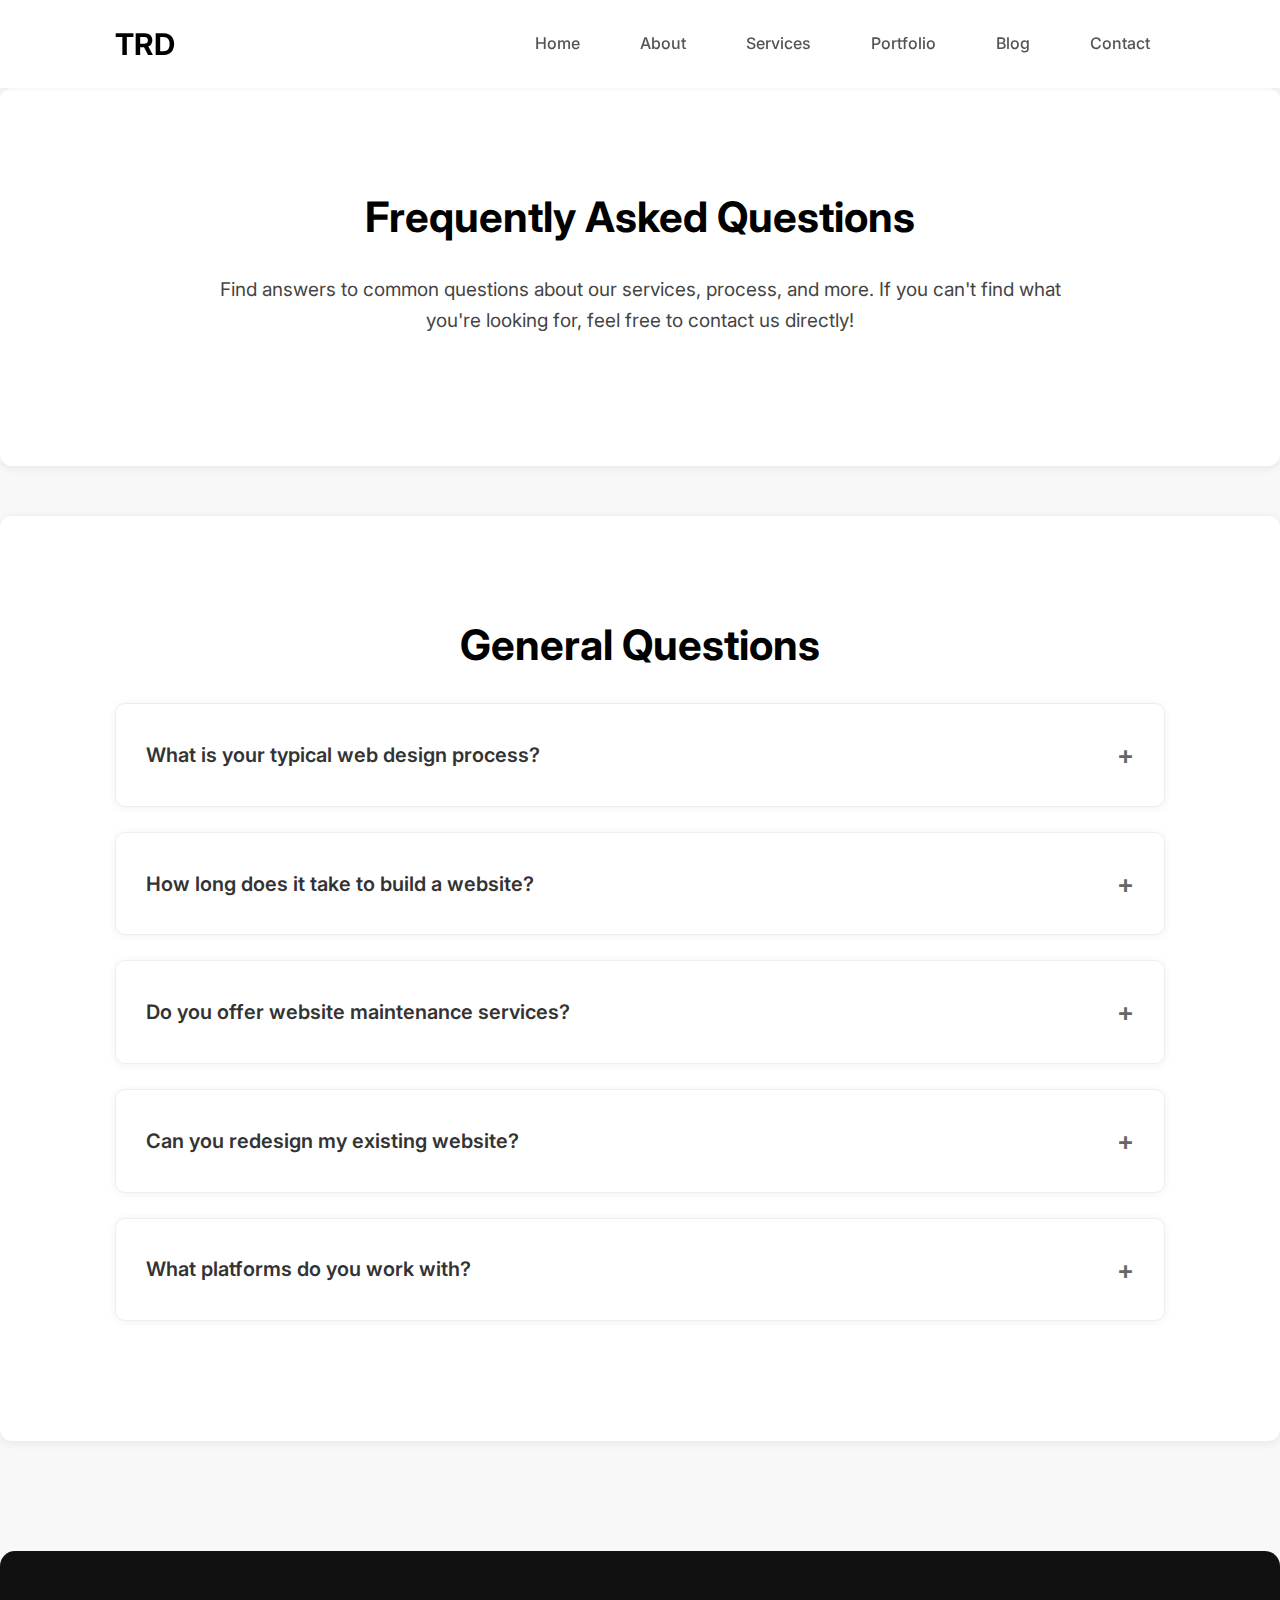
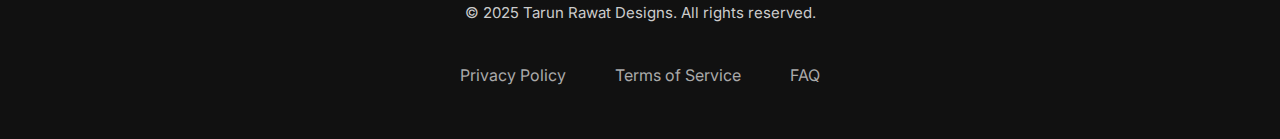
<file: FAQ.html>
<!DOCTYPE html>
<html lang="en">
<head>
    <meta charset="UTF-8">
    <meta name="viewport" content="width=device-width, initial-scale=1.0">
    <title>FAQ - Tarun Rawat Designs</title>
    <link rel="stylesheet" href="style.css">
    <link rel="icon" type="image/x-icon" href="https://mir-s3-cdn-cf.behance.net/team/138/7d0078533383.680af72595380.jpg">
</head>
<body>
    <header class="header">
        <div class="container">
            <a href="index.html" class="logo">TRD</a>
            <nav class="nav-menu">
                <ul>
                    <li><a href="index.html">Home</a></li>
                    <li><a href="about.html">About</a></li>
                    <li><a href="services.html">Services</a></li>
                    <li><a href="portfolio.html">Portfolio</a></li>
                    <li><a href="blog.html">Blog</a></li>
                    <li><a href="contact.html">Contact</a></li>
                </ul>
            </nav>
        </div>
    </header>

    <main>
        <section class="section">
            <div class="container">
                <h1>Frequently Asked Questions</h1>
                <p>Find answers to common questions about our services, process, and more. If you can't find what you're looking for, feel free to contact us directly!</p>
            </div>
        </section>

        <section class="section">
            <div class="container">
                <h2>General Questions</h2>
                <div class="faq-list">
                    <div class="faq-item">
                        <div class="faq-question" onclick="toggleFAQ(this)">What is your typical web design process?</div>
                        <div class="faq-answer">
                            Our process typically involves an initial consultation, proposal and agreement, design conceptualization, development, testing, launch, and post-launch support. We keep you involved at every stage.
                        </div>
                    </div>
                    <div class="faq-item">
                        <div class="faq-question" onclick="toggleFAQ(this)">How long does it take to build a website?</div>
                        <div class="faq-answer">
                            The timeline varies greatly depending on the complexity and scope of the project. A basic website might take 4-6 weeks, while a more complex e-commerce site could take 10-16 weeks or more. We provide an estimated timeline with your custom quote.
                        </div>
                    </div>
                    <div class="faq-item">
                        <div class="faq-question" onclick="toggleFAQ(this)">Do you offer website maintenance services?</div>
                        <div class="faq-answer">
                            Yes, we offer ongoing website maintenance and support packages to ensure your website remains secure, updated, and performs optimally after launch.
                        </div>
                    </div>
                    <div class="faq-item">
                        <div class="faq-question" onclick="toggleFAQ(this)">Can you redesign my existing website?</div>
                        <div class="faq-answer">
                            Absolutely! We specialize in revamping outdated websites to give them a fresh, modern look and improved functionality, ensuring better user experience and performance.
                        </div>
                    </div>
                    <div class="faq-item">
                        <div class="faq-question" onclick="toggleFAQ(this)">What platforms do you work with?</div>
                        <div class="faq-answer">
                            We primarily work with modern web technologies including HTML, CSS, JavaScript frameworks (like React/Vue if needed for complex apps), and robust CMS platforms like WordPress, Shopify, and custom solutions.
                        </div>
                    </div>
                </div>
            </div>
        </section>
    </main>

    <footer class="footer">
        <div class="container">
            <p>&copy; 2025 Tarun Rawat Designs. All rights reserved.</p>
            <nav class="footer-nav">
                <ul>
                    <li><a href="privacy.html">Privacy Policy</a></li>
                    <li><a href="terms.html">Terms of Service</a></li>
                    <li><a href="faq.html">FAQ</a></li>
                </ul>
            </nav>
        </div>
    </footer>

    <script>
        function toggleFAQ(element) {
            const answer = element.nextElementSibling;
            element.classList.toggle('active');
            if (answer.style.display === "block") {
                answer.style.display = "none";
            } else {
                answer.style.display = "block";
            }
        }
    </script>
</body>
</html>
</file>
<file: style.css>
/* style.css */

/* Import Google Fonts - Inter (still a clean, modern font) */
@import url('https://fonts.googleapis.com/css2?family=Inter:wght@300;400;500;600;700&display=swap');

/* Reset default styles */
* {
  margin: 0;
  padding: 0;
  box-sizing: border-box;
}

body {
  font-family: 'Inter', sans-serif;
  background-color: #f8f8f8; /* Off-white, very light grey background for cleanliness */
  color: #1a1a1a; /* Very dark grey/near black for main text */
  line-height: 1.6;
  min-height: 100vh;
  display: flex;
  flex-direction: column;
}

/* Main container for page content */
.container {
  max-width: 1100px; /* Slightly narrower max-width for more focused content */
  margin: 0 auto;
  padding: 25px; /* Increased padding for more white space */
  flex-grow: 1; /* Allows container to take available space */
}

/* Header Styles */
.header {
  background-color: #ffffff; /* Pure white header background */
  box-shadow: 0 1px 5px rgba(0, 0, 0, 0.05); /* Very subtle shadow */
  padding: 20px 0; /* More vertical padding */
  position: sticky;
  top: 0;
  z-index: 1000;
}

.header .container {
  display: flex;
  justify-content: space-between;
  align-items: center;
  padding: 0 25px; /* Adjust padding for header container */
}

.logo {
  font-size: 30px; /* Slightly larger logo */
  font-weight: 700;
  color: #000000; /* Pure black logo text */
  text-decoration: none;
  /* Removed border-radius and padding for a cleaner text-only logo */
  transition: opacity 0.3s ease;
}

.logo:hover {
  opacity: 0.7; /* Simple fade on hover for logo */
  background-color: transparent; /* Ensure no background on hover */
}

.nav-menu ul {
  list-style: none;
  display: flex;
  gap: 30px; /* Increased space between nav items */
}

.nav-menu ul li a {
  text-decoration: none;
  color: #555555; /* Medium grey nav text */
  font-weight: 500;
  padding: 10px 15px; /* More padding for clickable area */
  border-radius: 6px; /* Slightly less rounded for a crisper look */
  transition: background-color 0.3s ease, color 0.3s ease;
}

.nav-menu ul li a:hover,
.nav-menu ul li a.active {
  background-color: #000000; /* Pure black background on hover/active */
  color: #ffffff; /* White text on hover/active */
}

/* Section Styling */
.section {
  background-color: #ffffff; /* Pure white section background */
  border-radius: 12px; /* Slightly less rounded corners */
  box-shadow: 0 2px 10px rgba(0, 0, 0, 0.08); /* Softened shadow */
  padding: 70px; /* Increased padding for more breathing room */
  margin-bottom: 50px; /* More space between sections */
  text-align: center;
}

.section h1, .section h2 {
  font-size: 42px; /* Larger headings for impact */
  color: #000000; /* Pure black headings */
  margin-bottom: 25px; /* Increased margin below headings */
  font-weight: 700;
}

.section p {
  font-size: 19px; /* Slightly larger paragraph text for readability */
  color: #444444; /* Darker grey paragraph text */
  margin-bottom: 35px; /* Increased margin below paragraphs */
  max-width: 850px; /* Slightly wider paragraphs */
  margin-left: auto;
  margin-right: auto;
}

/* Buttons */
.btn {
  display: inline-block;
  background-color: #000000; /* Pure black button */
  color: #ffffff; /* White button text */
  padding: 18px 35px; /* Larger buttons */
  border-radius: 8px; /* Slightly less rounded */
  text-decoration: none;
  font-weight: 600;
  letter-spacing: 0.5px; /* Added letter spacing for modern feel */
  transition: background-color 0.3s ease, transform 0.2s ease, box-shadow 0.3s ease;
  box-shadow: 0 4px 12px rgba(0, 0, 0, 0.2); /* Soft shadow */
}

.btn:hover {
  background-color: #333333; /* Dark grey on hover */
  transform: translateY(-3px); /* More pronounced lift */
  box-shadow: 0 6px 18px rgba(0, 0, 0, 0.3); /* Enhanced shadow on hover */
}

/* Image Cards (for Portfolio, etc.) */
.image-grid {
  display: grid;
  grid-template-columns: repeat(auto-fit, minmax(320px, 1fr)); /* Slightly larger min width */
  gap: 35px; /* Increased gap */
  margin-top: 45px; /* Increased margin */
}

.image-card {
  background-color: #ffffff; /* White card background */
  border-radius: 10px; /* Slightly less rounded */
  overflow: hidden;
  box-shadow: 0 3px 10px rgba(0, 0, 0, 0.07); /* Very subtle shadow */
  transition: transform 0.2s ease, box-shadow 0.2s ease;
  border: 1px solid #eeeeee; /* Very light border for definition */
}

.image-card:hover {
  transform: translateY(-7px); /* More pronounced lift */
  box-shadow: 0 6px 20px rgba(0, 0, 0, 0.1); /* Enhanced shadow on hover */
}

.image-card img {
  width: 100%;
  height: 240px; /* Slightly larger image height */
  object-fit: cover;
  display: block;
  border-bottom: 1px solid #e0e0e0; /* Lighter border */
}

.image-card-content {
  padding: 25px; /* More padding */
  text-align: left;
}

.image-card-content h3 {
  font-size: 24px; /* Larger heading in card */
  color: #000000; /* Black heading */
  margin-bottom: 12px;
}

.image-card-content p {
  font-size: 16px;
  color: #666666; /* Medium grey text */
  margin-bottom: 0;
}

/* Footer Styles */
.footer {
  background-color: #111111; /* Very dark grey/near black footer */
  color: #e0e0e0; /* Light grey footer text */
  padding: 50px 0; /* More padding */
  text-align: center;
  margin-top: 60px; /* More space above footer */
  border-top-left-radius: 15px; /* Slightly less rounded top corners */
  border-top-right-radius: 15px;
}

.footer .container {
  display: flex;
  flex-direction: column;
  align-items: center;
  padding: 0 25px; /* Adjust padding for footer container */
}

.footer p {
  margin-bottom: 18px;
  font-size: 15px;
  color: #cccccc; /* Lighter grey for footer paragraphs */
}

.footer-nav ul {
  list-style: none;
  display: flex;
  gap: 25px; /* Increased gap */
  margin-top: 20px;
}

.footer-nav ul li a {
  text-decoration: none;
  color: #aaaaaa; /* Light grey for footer nav links */
  font-weight: 400;
  padding: 8px 12px;
  border-radius: 6px;
  transition: color 0.3s ease, background-color 0.3s ease;
}

.footer-nav ul li a:hover {
  color: #ffffff; /* White on hover */
  background-color: rgba(255, 255, 255, 0.1); /* Subtle white tint on hover */
}

/* Form Styling (for Contact Page) */
.contact-form {
  max-width: 650px; /* Slightly wider form */
  margin: 50px auto 0 auto;
  padding: 50px; /* More padding */
  background-color: #ffffff; /* White form background */
  border-radius: 12px;
  box-shadow: 0 4px 15px rgba(0, 0, 0, 0.08); /* Softened shadow */
  text-align: left;
}

.form-group {
  margin-bottom: 30px; /* Increased margin between form groups */
}

.form-group label {
  display: block;
  font-weight: 600;
  margin-bottom: 10px; /* Increased margin below label */
  color: #333333; /* Dark grey label text */
}

.form-group input[type="text"],
.form-group input[type="email"],
.form-group textarea {
  width: 100%;
  padding: 16px; /* Larger padding for inputs */
  border: 1px solid #dddddd; /* Lighter grey border */
  border-radius: 8px; /* Slightly less rounded */
  font-family: 'Inter', sans-serif;
  font-size: 17px; /* Slightly larger font size */
  background-color: #fcfcfc; /* Very subtle off-white background for inputs */
  transition: border-color 0.3s ease, box-shadow 0.3s ease;
}

.form-group input[type="text"]:focus,
.form-group input[type="email"]:focus,
.form-group textarea:focus {
  border-color: #000000; /* Pure black focus border */
  box-shadow: 0 0 0 3px rgba(0, 0, 0, 0.05); /* Very subtle focus shadow */
  outline: none;
}

.form-group textarea {
  resize: vertical;
  min-height: 150px; /* Taller textarea */
}

.submit-btn {
  width: 100%;
  padding: 20px; /* Larger submit button */
  background-color: #000000; /* Pure black submit button */
  color: #fff;
  border: none;
  border-radius: 8px;
  font-size: 20px; /* Larger font size */
  font-weight: 600;
  cursor: pointer;
  letter-spacing: 0.5px;
  transition: background-color 0.3s ease, transform 0.2s ease, box-shadow 0.3s ease;
  box-shadow: 0 4px 12px rgba(0, 0, 0, 0.2);
}

.submit-btn:hover {
  background-color: #333333; /* Dark grey on hover */
  transform: translateY(-3px);
  box-shadow: 0 6px 18px rgba(0, 0, 0, 0.3);
}

/* FAQ Styling */
.faq-item {
  background-color: #ffffff; /* White FAQ item background */
  border-radius: 10px;
  padding: 30px; /* More padding */
  margin-bottom: 25px; /* More space between items */
  box-shadow: 0 1px 8px rgba(0, 0, 0, 0.06); /* Very subtle shadow */
  text-align: left;
  transition: transform 0.2s ease, box-shadow 0.2s ease;
  border: 1px solid #eeeeee; /* Very light border */
}

.faq-item:hover {
  transform: translateY(-5px);
  box-shadow: 0 4px 15px rgba(0, 0, 0, 0.09);
}

.faq-question {
  font-size: 20px;
  font-weight: 600;
  color: #333333; /* Dark grey question text */
  cursor: pointer;
  display: flex;
  justify-content: space-between;
  align-items: center;
}

.faq-question::after {
  content: '+';
  font-size: 26px; /* Larger plus/minus sign */
  transition: transform 0.3s ease;
  color: #666666; /* Medium grey plus/minus */
}

.faq-question.active::after {
  content: '-';
  transform: rotate(180deg);
}

.faq-answer {
  font-size: 16px;
  color: #555555; /* Dark grey answer text */
  padding-top: 20px; /* More padding */
  border-top: 1px solid #dddddd; /* Lighter border */
  margin-top: 20px; /* More margin */
  display: none; /* Hidden by default */
  overflow: hidden; /* For smooth transition */
}

/* Utility classes */
.text-center {
  text-align: center;
}

.mt-40 {
  margin-top: 40px;
}

/* Scroll to Top Button */
#scrollToTopBtn {
    display: none; /* Hidden by default */
    position: fixed; /* Fixed position */
    bottom: 35px; /* Slightly higher position */
    right: 35px; /* Slightly further from the edge */
    z-index: 99; /* Ensure it's above other content */
    border: none; /* Remove borders */
    outline: none; /* Remove outline */
    background-color: #000000; /* Pure black button */
    color: white; /* White text */
    cursor: pointer; /* Add a mouse pointer on hover */
    padding: 16px 22px; /* Slightly larger padding */
    border-radius: 50%; /* Rounded shape */
    font-size: 20px; /* Larger font size */
    box-shadow: 0 4px 15px rgba(0, 0, 0, 0.25); /* Stronger but soft shadow */
    transition: background-color 0.3s ease, transform 0.2s ease, box-shadow 0.3s ease; /* Smooth transition */
}

#scrollToTopBtn:hover {
    background-color: #333333; /* Dark grey on hover */
    transform: translateY(-3px); /* Slight lift on hover */
    box-shadow: 0 6px 20px rgba(0, 0, 0, 0.4); /* Enhanced shadow on hover */
}

/* Custom Mouse Triangle (for dynamic cursor effect) - Pure black */
.mouse-triangle {
  width: 0;
  height: 0;
  border-left: 8px solid transparent; /* Half width of base */
  border-right: 8px solid transparent; /* Half width of base */
  border-bottom: 16px solid #000000; /* Pure black height and color, pointing upwards */
  position: fixed; /* Positioned relative to the viewport */
  pointer-events: none; /* Ensures clicks go through the triangle to elements below */
  transform: translate(-50%, -50%); /* Centers the triangle precisely on the mouse coordinates */
  transition: transform 0.05s linear; /* Smooth movement for the triangle */
  z-index: 9999; /* Ensures the triangle is always on top of other content */
}


/* Responsive Design */
@media (max-width: 768px) {
  .header .container {
    flex-direction: column;
    text-align: center;
  }

  .nav-menu ul {
    flex-direction: column;
    gap: 15px; /* Adjusted gap */
    margin-top: 25px; /* Adjusted margin */
  }

  .nav-menu ul li a {
    width: 100%;
    text-align: center;
    padding: 12px; /* Adjusted padding */
  }

  .section {
    padding: 40px; /* Adjusted padding */
  }

  .section h1, .section h2 {
    font-size: 34px; /* Adjusted font size */
  }

  .section p {
    font-size: 17px; /* Adjusted font size */
  }

  .footer .container {
    flex-direction: column;
  }

  .footer-nav ul {
    flex-direction: column;
    gap: 15px; /* Adjusted gap */
  }

  .contact-form {
    padding: 30px; /* Adjusted padding */
  }
}

@media (max-width: 480px) {
  .section h1, .section h2 {
    font-size: 28px;
  }

  .image-grid {
    grid-template-columns: 1fr; /* Single column on very small screens */
  }

  .section {
    padding: 25px; /* Smaller padding on very small screens */
  }

  .contact-form {
    padding: 20px;
  }
}
</file>
